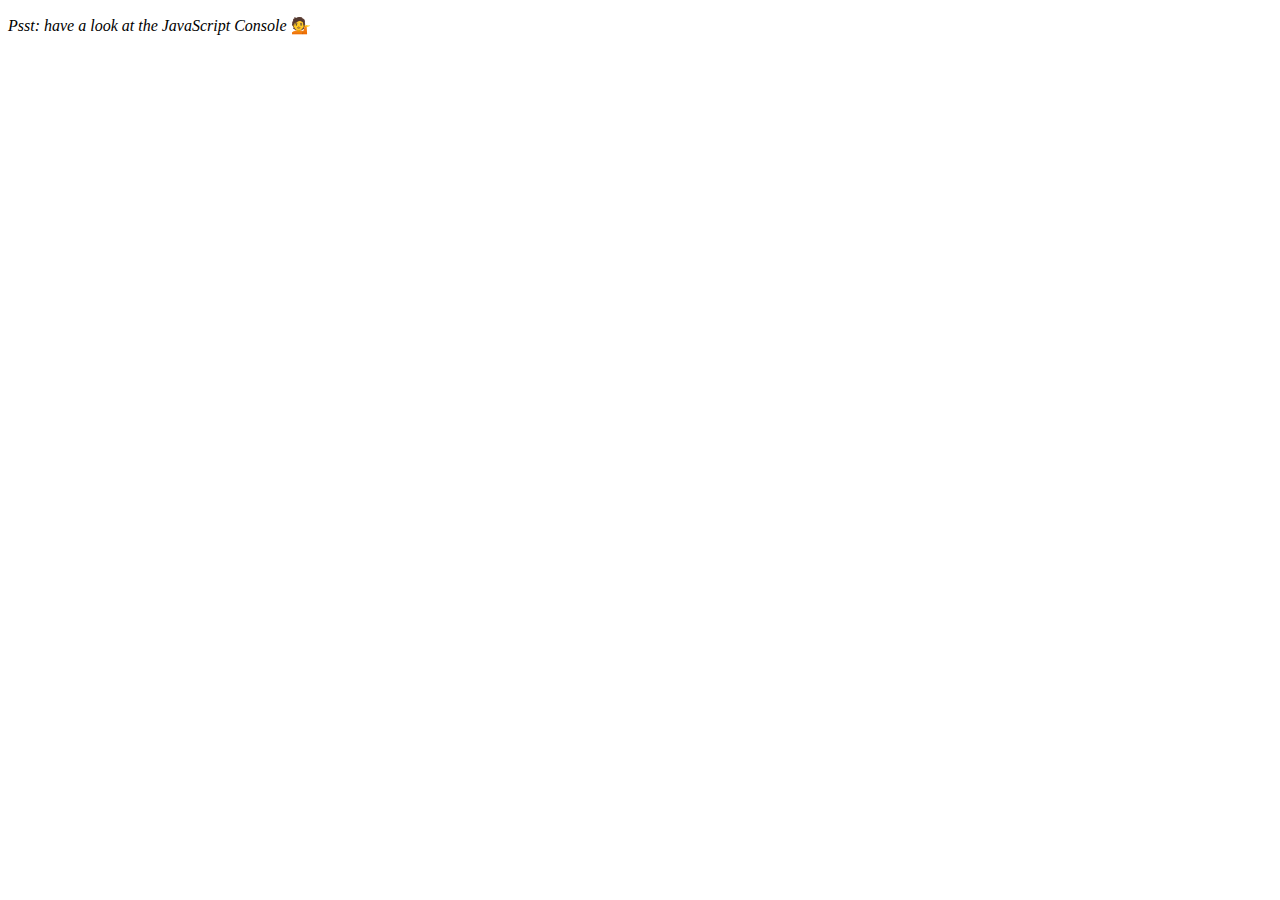
<file: Array Cardio Day 1/index.html>
<!DOCTYPE html>
<html lang="en">

<head>
  <meta charset="UTF-8">
  <title>Array Cardio 💪</title>
</head>

<body>
  <p><em>Psst: have a look at the JavaScript Console</em> 💁</p>
  <script>
    // Get your shorts on - this is an array workout!
    // ## Array Cardio Day 1

    // Some data we can work with

    const inventors = [
      { first: 'Albert', last: 'Einstein', year: 1879, passed: 1955 },
      { first: 'Isaac', last: 'Newton', year: 1643, passed: 1727 },
      { first: 'Galileo', last: 'Galilei', year: 1564, passed: 1642 },
      { first: 'Marie', last: 'Curie', year: 1867, passed: 1934 },
      { first: 'Johannes', last: 'Kepler', year: 1571, passed: 1630 },
      { first: 'Nicolaus', last: 'Copernicus', year: 1473, passed: 1543 },
      { first: 'Max', last: 'Planck', year: 1858, passed: 1947 },
      { first: 'Katherine', last: 'Blodgett', year: 1898, passed: 1979 },
      { first: 'Ada', last: 'Lovelace', year: 1815, passed: 1852 },
      { first: 'Sarah E.', last: 'Goode', year: 1855, passed: 1905 },
      { first: 'Lise', last: 'Meitner', year: 1878, passed: 1968 },
      { first: 'Hanna', last: 'Hammarström', year: 1829, passed: 1909 }
    ];

    const people = ['Beck, Glenn', 'Becker, Carl', 'Beckett, Samuel', 'Beddoes, Mick', 'Beecher, Henry', 'Beethoven, Ludwig', 'Begin, Menachem', 'Belloc, Hilaire', 'Bellow, Saul', 'Benchley, Robert', 'Benenson, Peter', 'Ben-Gurion, David', 'Benjamin, Walter', 'Benn, Tony', 'Bennington, Chester', 'Benson, Leana', 'Bent, Silas', 'Bentsen, Lloyd', 'Berger, Ric', 'Bergman, Ingmar', 'Berio, Luciano', 'Berle, Milton', 'Berlin, Irving', 'Berne, Eric', 'Bernhard, Sandra', 'Berra, Yogi', 'Berry, Halle', 'Berry, Wendell', 'Bethea, Erin', 'Bevan, Aneurin', 'Bevel, Ken', 'Biden, Joseph', 'Bierce, Ambrose', 'Biko, Steve', 'Billings, Josh', 'Biondo, Frank', 'Birrell, Augustine', 'Black, Elk', 'Blair, Robert', 'Blair, Tony', 'Blake, William'];

    // Array.prototype.filter()
    // 1. Filter the list of inventors for those who were born in the 1500's

    const fifteen = inventors.filter(inventor => inventor.year >= 1500 && inventor.year < 1600)
    console.log(fifteen);

    // Array.prototype.map()
    // 2. Give us an array of the inventors' first and last names

    const fullNames = inventors.map(inventor => `${inventor.first} ${inventor.last}`)
    console.log(fullNames);

    // Array.prototype.sort()
    // 3. Sort the inventors by birthdate, oldest to youngest

    // const birtdate = inventors.sort(function (oldest, youngest) {
    //   if (oldest.year > youngest.year) {
    //     return 1;
    //   } else {
    //     return -1;
    //   }
    // })
    // console.table(birtdate);

    const ordered = inventors.sort((older, younger) => older.year > younger.year ? 1 : -1);
    console.table(ordered);

    // Array.prototype.reduce()
    // 4. How many years did all the inventors live?

    const totalYears = inventors.reduce((total, inventor) => {
      return total + (inventor.passed - inventor.year);
    }, 0);
    console.table(totalYears);

    // 5. Sort the inventors by years lived

    const oldest = inventors.sort(function (a, b) {
      const lastPerson = a.passed - a.year;
      const nextPerson = b.passed - b.year;
      return lastPerson > nextPerson ? -1 : 1;
    });
    console.table(oldest);

    // 6. create a list of Boulevards in Paris that contain 'de' anywhere in the name
    // https://en.wikipedia.org/wiki/Category:Boulevards_in_Paris

    // const category = document.querySelector('.mw-category'); // can also be ('.mw-category a') to access the links.
    // const links = Array.from(category.querySelectorAll('a')); // another way to access all the links query like the above COMMENT, this is an example of how a DOM 'element' can be called as long as it exists inside the DOM. 'Array.from' converts the NodeList into an array.
    // const de = links
    //   .map(link => link.textContent)
    //   .filter(streetName => streetName.includes('de'));
    // // filters the original links('a') array and creates a subset array with links that includes 'de'.


    // 7. sort Exercise
    // Sort the people alphabetically by last name

    const alpha = people.sort(function (lastOne, nextOne) {
      const [aLast, aFirst] = lastOne.split(', ');
      const [bLast, bFirst] = nextOne.split(', ');
      return aLast > bLast ? 1 : -1;
    });
    console.log(alpha);

    // 8. Reduce Exercise
    // Sum up the instances of each of these
    const data = ['car', 'car', 'truck', 'truck', 'bike', 'walk', 'car', 'van', 'bike', 'walk', 'car', 'van', 'car', 'truck']; //array with multiple of the same elements

    const transportation = data.reduce(function (object, element) { //function with the array object & element as an argument
      if (!object[element]) { //if there is no object with an element then 
        object[element] = 0; //set a counter
      }
      object[element]++; //increment each element to sum them
      return object;
    }, {});

    console.log(transportation);

  </script>
</body>

</html>
</file>
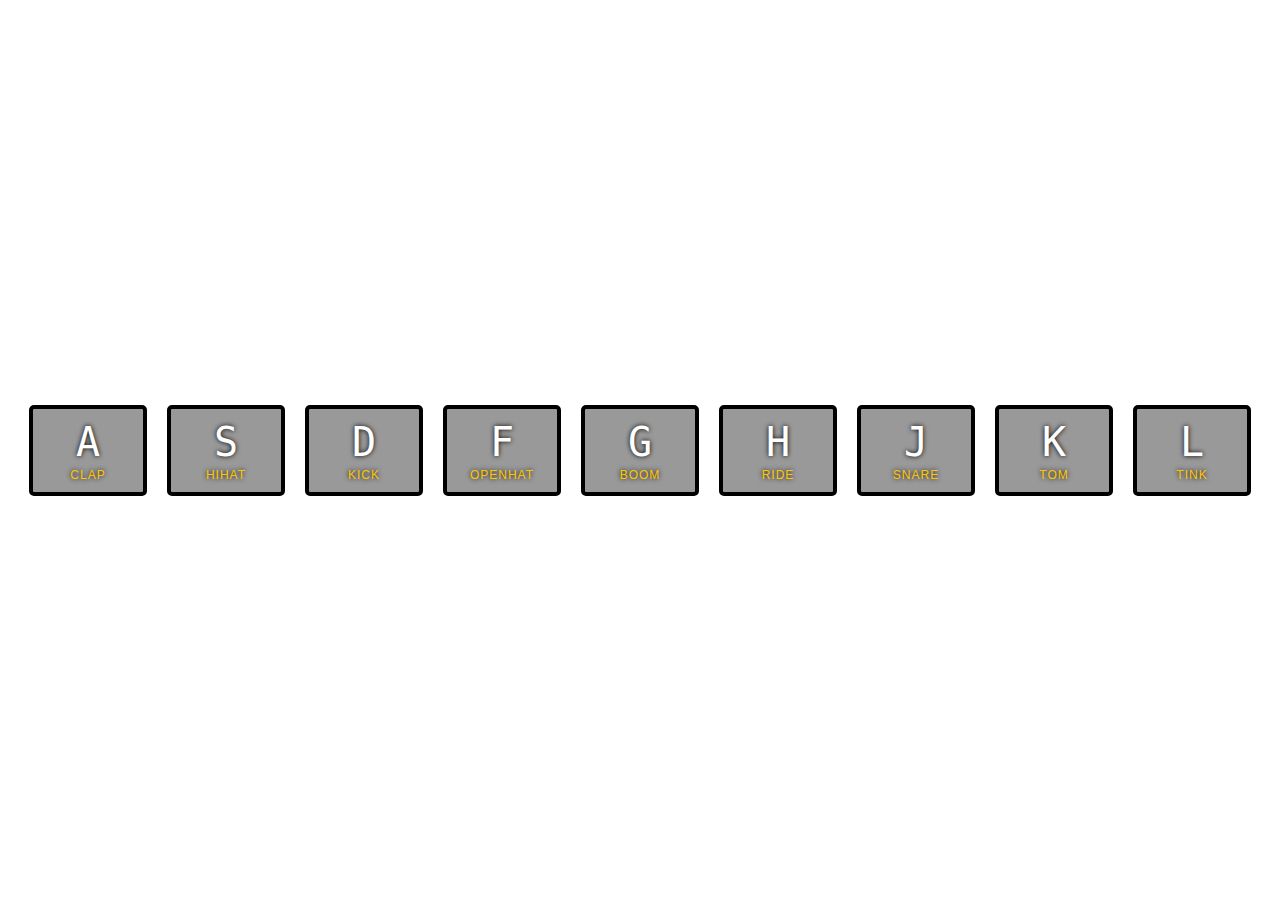
<file: JavaScript Drum Kit/index.html>
<!DOCTYPE html>
<html lang="en">
  <head>
    <meta charset="UTF-8" />
    <title>JS Drum Kit</title>
    <link rel="stylesheet" href="style.css" />
  </head>
  <body>
    <div class="keys">
      <div data-key="65" class="key">
        <kbd>A</kbd>
        <span class="sound">clap</span>
      </div>
      <div data-key="83" class="key">
        <kbd>S</kbd>
        <span class="sound">hihat</span>
      </div>
      <div data-key="68" class="key">
        <kbd>D</kbd>
        <span class="sound">kick</span>
      </div>
      <div data-key="70" class="key">
        <kbd>F</kbd>
        <span class="sound">openhat</span>
      </div>
      <div data-key="71" class="key">
        <kbd>G</kbd>
        <span class="sound">boom</span>
      </div>
      <div data-key="72" class="key">
        <kbd>H</kbd>
        <span class="sound">ride</span>
      </div>
      <div data-key="74" class="key">
        <kbd>J</kbd>
        <span class="sound">snare</span>
      </div>
      <div data-key="75" class="key">
        <kbd>K</kbd>
        <span class="sound">tom</span>
      </div>
      <div data-key="76" class="key">
        <kbd>L</kbd>
        <span class="sound">tink</span>
      </div>
    </div>

    <audio data-key="65" src="sounds/clap.wav"></audio>
    <audio data-key="83" src="sounds/hihat.wav"></audio>
    <audio data-key="68" src="sounds/kick.wav"></audio>
    <audio data-key="70" src="sounds/openhat.wav"></audio>
    <audio data-key="71" src="sounds/boom.wav"></audio>
    <audio data-key="72" src="sounds/ride.wav"></audio>
    <audio data-key="74" src="sounds/snare.wav"></audio>
    <audio data-key="75" src="sounds/tom.wav"></audio>
    <audio data-key="76" src="sounds/tink.wav"></audio>

    <script>
      function playSound(e) {
        const audio = document.querySelector(`audio[data-key="${e.keyCode}"]`);
        const key = document.querySelector(`.key[data-key="${e.keyCode}"]`);
        if (!audio) return;
        audio.currentTime = 0;
        audio.play();
        console.log(key);
        key.classList.add('playing');
      }

      function removeTransition(e) {
        if (e.propertyName !== 'transform') return;
        this.classList.remove('playing');
      }

      const keys = document.querySelectorAll('.key');
      keys.forEach(key =>
        key.addEventListener('transitionend', removeTransition)
      );
      window.addEventListener('keydown', playSound);
    </script>
  </body>
</html>
</file>
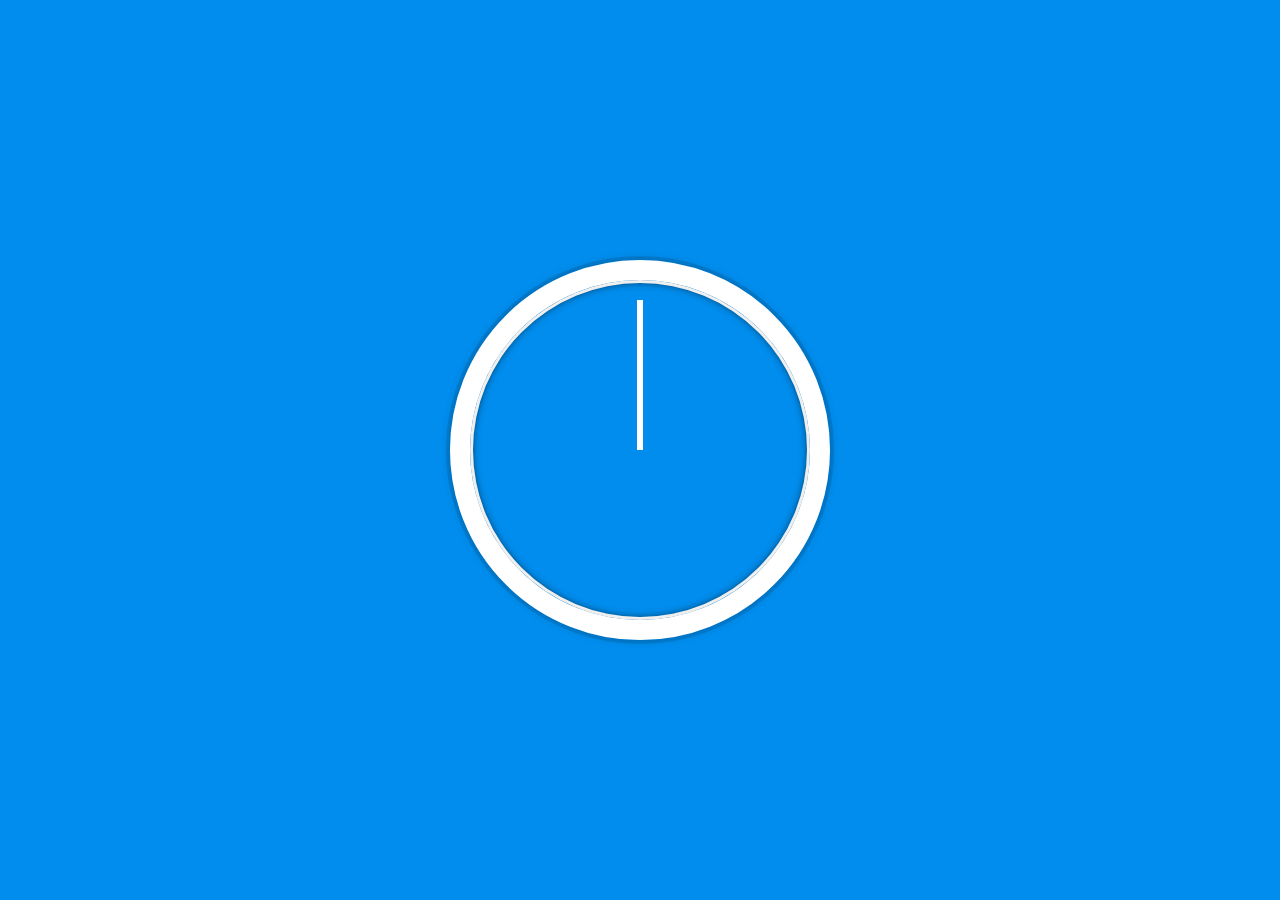
<file: JS & CSS Clock/index.html>
<!DOCTYPE html>
<html lang="en">
  <head>
    <meta charset="UTF-8" />
    <title>JS + CSS Clock</title>
  </head>

  <body>
    <div class="clock">
      <div class="clock-face">
        <div class="hand hour-hand"></div>
        <div class="hand min-hand"></div>
        <div class="hand second-hand"></div>
      </div>
    </div>

    <style>
      html {
        background: #018ded url(http://unsplash.it/1500/1000?image=881&blur=50);
        background-size: cover;
        font-family: 'helvetica neue';
        text-align: center;
        font-size: 10px;
      }

      body {
        margin: 0;
        font-size: 2rem;
        display: flex;
        flex: 1;
        min-height: 100vh;
        align-items: center;
      }

      .clock {
        width: 30rem;
        height: 30rem;
        border: 20px solid white;
        border-radius: 50%;
        margin: 50px auto;
        position: relative;
        padding: 2rem;
        box-shadow: 0 0 0 4px rgba(0, 0, 0, 0.1), inset 0 0 0 3px #efefef,
          inset 0 0 10px black, 0 0 10px rgba(0, 0, 0, 0.2);
      }

      .clock-face {
        position: relative;
        width: 100%;
        height: 100%;
        transform: translateY(-3px);
        /* account for the height of the clock hands */
      }

      .hand {
        width: 50%;
        height: 6px;
        background: white;
        position: absolute;
        top: 50%;
        transform-origin: 100%;
        transform: rotate(90deg);
        transition: 0.05s;
        transition-timing-function: cubic-bezier(0.24, 3.72, 0.58, 1);
      }
    </style>

    <script>
      const secondHand = document.querySelector('.second-hand');
      const minuteHand = document.querySelector('.min-hand');
      const hourHand = document.querySelector('.hour-hand');

      function setDate() {
        const now = new Date();
        const seconds = now.getSeconds();
        const secondsDegrees = (seconds / 60) * 360 + 90;
        secondHand.style.transform = `rotate(${secondsDegrees}deg)`;
        // console.log(seconds);

        const minutes = now.getMinutes();
        const minsDegrees = (minutes / 60) * 360 + 90;
        minuteHand.style.transform = `rotate(${minsDegrees}deg)`;

        const hours = now.getHours();
        const hoursDegrees = (hours / 12) * 360 + 90;
        hourHand.style.transform = `rotate(${hoursDegrees}deg)`;
      }

      setInterval(setDate, 1000);
    </script>
  </body>
</html>
</file>
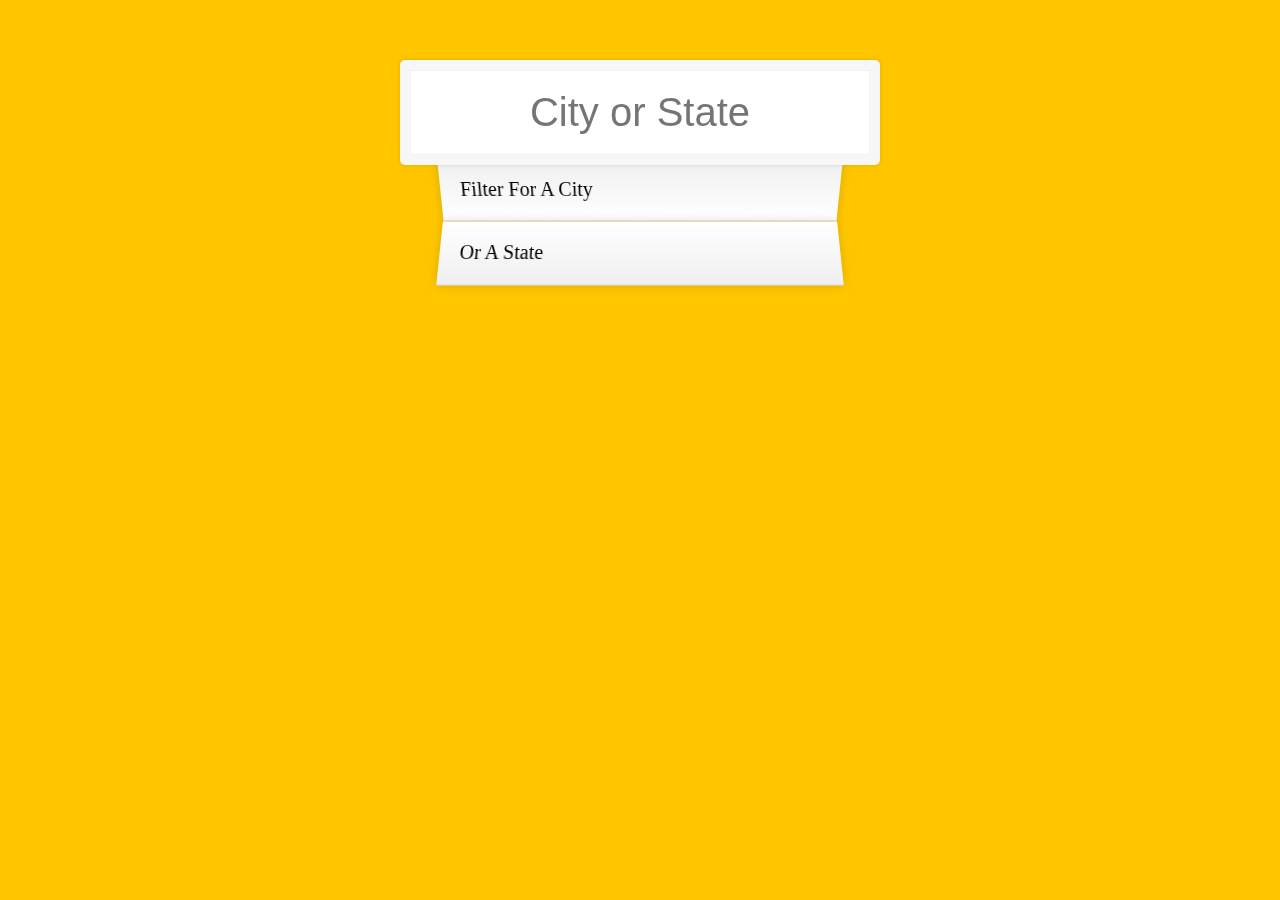
<file: Ajax Type Ahead/index-START.html>
<!DOCTYPE html>
<html lang="en">

<head>
  <meta charset="UTF-8">
  <title>Type Ahead 👀</title>
  <link rel="stylesheet" href="style.css">
</head>

<body>

  <form class="search-form">
    <input type="text" class="search" placeholder="City or State">
    <ul class="suggestions">
      <li>Filter for a city</li>
      <li>or a state</li>
    </ul>
  </form>
  <script>
    const endpoint = 'https://gist.githubusercontent.com/Miserlou/c5cd8364bf9b2420bb29/raw/2bf258763cdddd704f8ffd3ea9a3e81d25e2c6f6/cities.json';

    const cities = [];

    fetch(endpoint)
      .then(blob => blob.json())
      .then(data => cities.push(...data));

    function findMatches(wordToMatch, cities) {
      return cities.filter(place => {
        const regex = new RegExp(wordToMatch, 'gi');
        return place.city.match(regex) || place.state.match(regex)
      });
    }

    function numberWithCommas(x) {
      return x.toString().replace(/\B(?=(\d{3})+(?!\d))/g, ',');
    }

    function displayMatches() {
      const matchArray = findMatches(this.value, cities);
      const html = matchArray.map(place => {
        const regex = new RegExp(this.value, 'gi');
        const cityName = place.city.replace(regex, `<span class="hl">${this.value}</span>`);
        const stateName = place.state.replace(regex, `<span class="hl">${this.value}</span>`);
        return `
          <li>
            <span class="name">${cityName}, ${stateName}</span>
            <span class="population">${numberWithCommas(place.population)}</span>
          </li>
         `;
      }).join('');
      suggestions.innerHTML = html;
    }

    const searchInput = document.querySelector('.search');
    const suggestions = document.querySelector('.suggestions');

    searchInput.addEventListener('change', displayMatches);
    searchInput.addEventListener('keyup', displayMatches);

  </script>
</body>

</html>
</file>
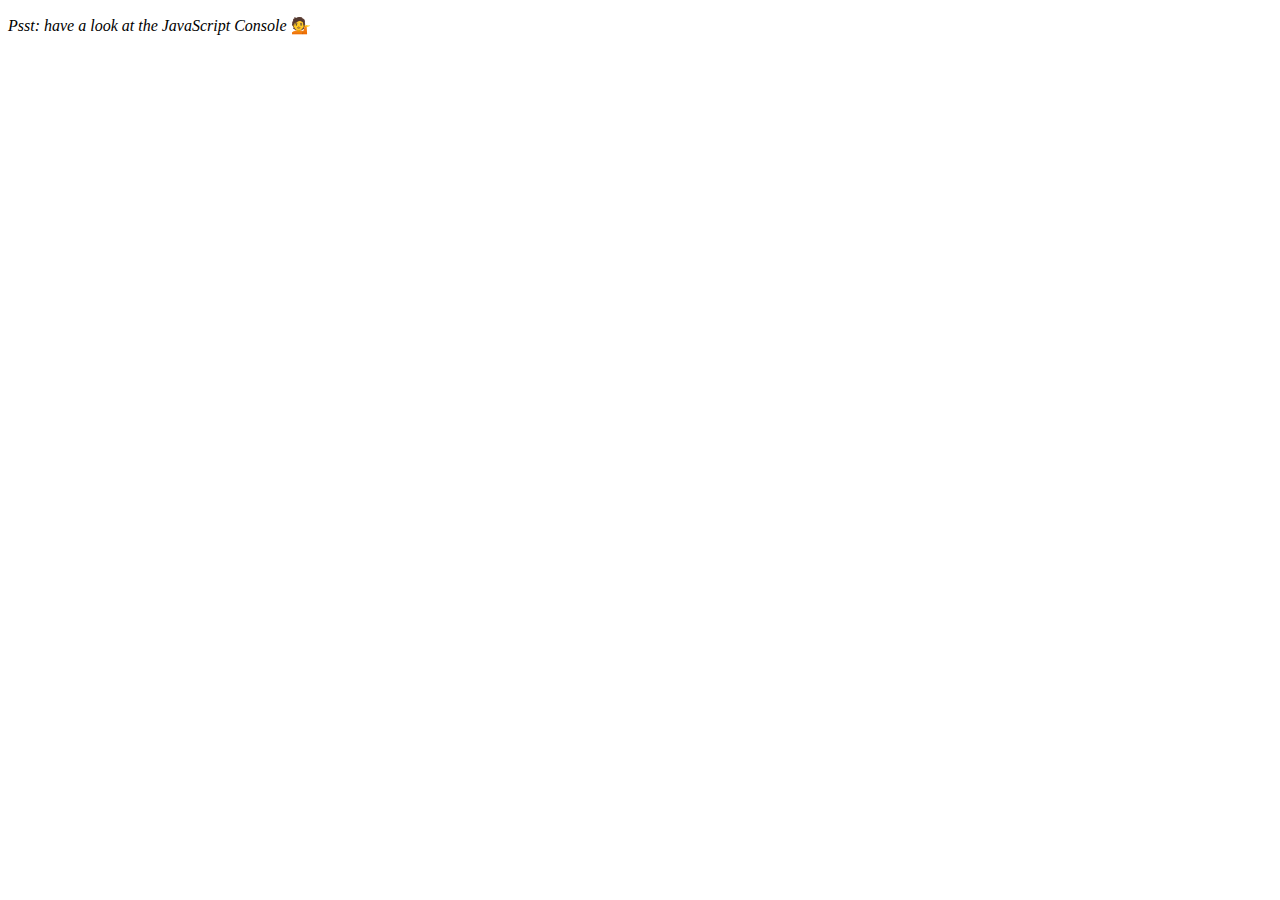
<file: Array Cardio Day 2/index-START.html>
<!DOCTYPE html>
<html lang="en">

<head>
  <meta charset="UTF-8">
  <title>Array Cardio 💪💪</title>
</head>

<body>
  <p><em>Psst: have a look at the JavaScript Console</em> 💁</p>
  <script>
    // ## Array Cardio Day 2

    const people = [
      { name: 'Wes', year: 1988 },
      { name: 'Kait', year: 1986 },
      { name: 'Irv', year: 1970 },
      { name: 'Lux', year: 2015 }
    ];

    const comments = [
      { text: 'Love this!', id: 523423 },
      { text: 'Super good', id: 823423 },
      { text: 'You are the best', id: 2039842 },
      { text: 'Ramen is my fav food ever', id: 123523 },
      { text: 'Nice Nice Nice!', id: 542328 }
    ];

    // Some and Every Checks
    // Array.prototype.some() // is at least one person 19 or older?
    // const isAdult = people.some(function (person) {
    //   const currentYear = (new Date()).getFullYear();
    //   if (currentYear - person.year >= 19) {
    //     return true;
    //   }
    // });
    // Normal Function ^^^

    // const isAdult = people.some(person => {
    //   const currentYear = (new Date()).getFullYear();
    //   return currentYear - person.year >= 19;
    // });
    // Arrow Function ^^^

    const isAdult = people.some(person => ((new Date()).getFullYear()) - person.year >= 19);
    // Normal Function without Curly Braces (implicit return) ^^^
    console.log(isAdult);


    // Array.prototype.every() // is everyone 19 or older?

    const allAdults = people.every(person => ((new Date()).getFullYear()) - person.year >= 19);
    console.log(allAdults);

    // Array.prototype.find()
    // Find is like filter, but instead returns just the one you are looking for
    // find the comment with the ID of 823423

    // const comment = comments.find(function (comment) {
    //   if (comment.id === 823423) {
    //     return true;
    //   }
    // });
    // console.log(comment)
    // Normal Function ^^^

    // const comment = comments.find(comment => {
    //   return comment.id === 823423;
    // });
    // console.log(comment)
    // Arrow Function ^^^

    const comment = comments.find(comment => comment.id === 823423);
    console.log(comment)
    // Normal Function without Curly Braces (implicit return) ^^^

    // const comment = comments.find(comment => comment.text.includes('Nice'));
    // console.log(comment)
    // small practice ^^^

    // Array.prototype.findIndex()
    // Find the comment with this ID
    // delete the comment with the ID of 823423
    const index = comments.findIndex(comment => comment.id === 823423);
    console.log(index);

    // comments.splice(index, 1);
    // delete element in array using the splice method ^^^

    const newComments = [
      ...comments.slice(0, index),
      ...comments.slice(index + 1),

    ];
      // new popular method creating a new array and 'Spread' method in 'Redux'

  </script>
</body>

</html>
</file>
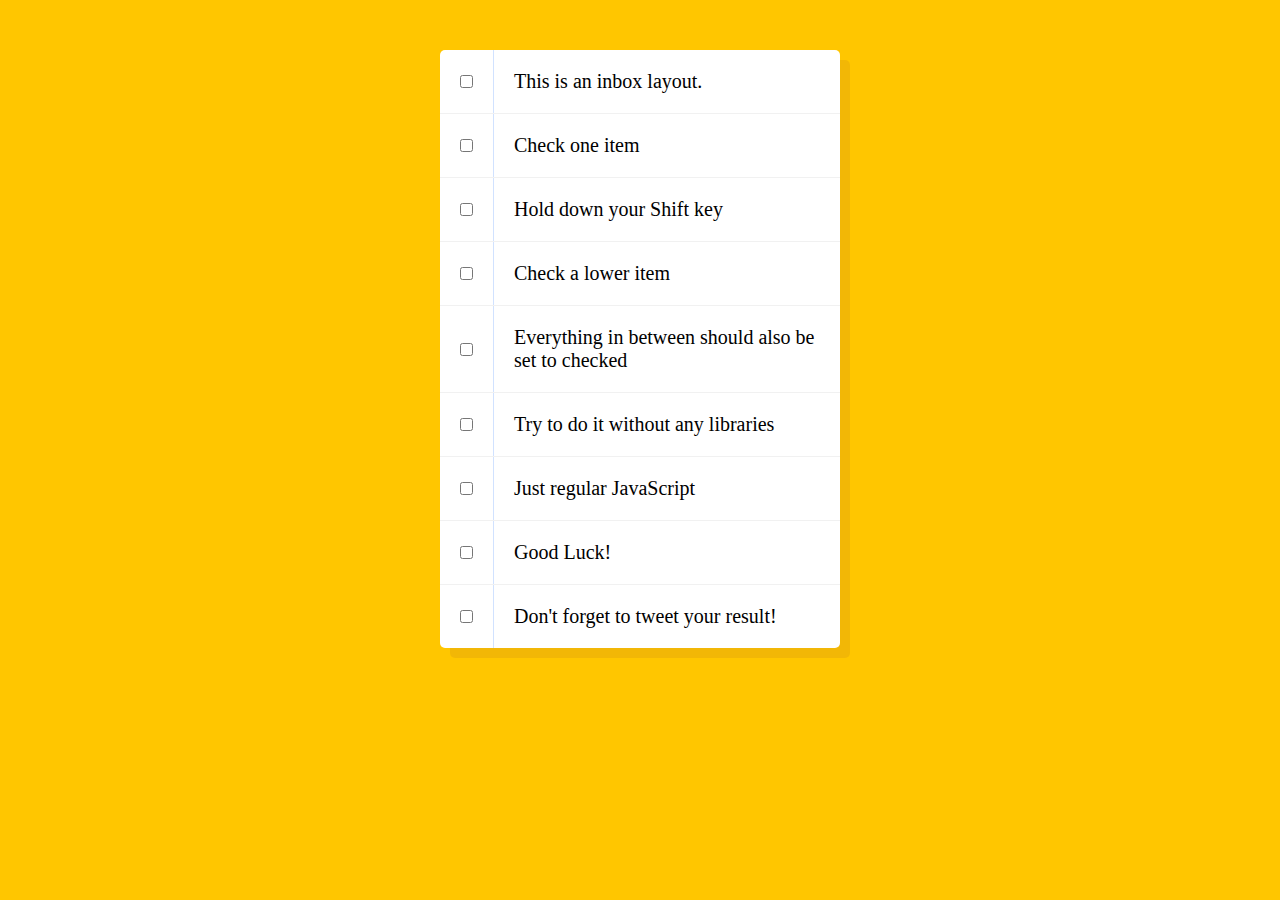
<file: Checkboxes/index-START.html>
<!DOCTYPE html>
<html lang="en">

<head>
  <meta charset="UTF-8">
  <title>Hold Shift to Check Multiple Checkboxes</title>
</head>

<body>
  <style>
    html {
      font-family: sans-serif;
      background: #ffc600;
    }

    .inbox {
      max-width: 400px;
      margin: 50px auto;
      background: white;
      border-radius: 5px;
      box-shadow: 10px 10px 0 rgba(126, 55, 55, 0.1);
    }

    .item {
      display: flex;
      align-items: center;
      border-bottom: 1px solid #F1F1F1;
    }

    .item:last-child {
      border-bottom: 0;
    }

    input:checked+p {
      background: #F9F9F9;
      text-decoration: line-through;
    }

    input[type="checkbox"] {
      margin: 20px;
    }

    p {
      margin: 0;
      padding: 20px;
      transition: background 0.2s;
      flex: 1;
      font-family: 'helvetica neue';
      font-size: 20px;
      font-weight: 200;
      border-left: 1px solid #D1E2FF;
    }
  </style>
  <!--
   The following is a common layout you would see in an email client.

   When a user clicks a checkbox, holds Shift, and then clicks another checkbox a few rows down, all the checkboxes inbetween those two checkboxes should be checked.

  -->
  <div class="inbox">
    <div class="item">
      <input type="checkbox">
      <p>This is an inbox layout.</p>
    </div>
    <div class="item">
      <input type="checkbox">
      <p>Check one item</p>
    </div>
    <div class="item">
      <input type="checkbox">
      <p>Hold down your Shift key</p>
    </div>
    <div class="item">
      <input type="checkbox">
      <p>Check a lower item</p>
    </div>
    <div class="item">
      <input type="checkbox">
      <p>Everything in between should also be set to checked</p>
    </div>
    <div class="item">
      <input type="checkbox">
      <p>Try to do it without any libraries</p>
    </div>
    <div class="item">
      <input type="checkbox">
      <p>Just regular JavaScript</p>
    </div>
    <div class="item">
      <input type="checkbox">
      <p>Good Luck!</p>
    </div>
    <div class="item">
      <input type="checkbox">
      <p>Don't forget to tweet your result!</p>
    </div>
  </div>

  <script>
    const checkboxes = document.querySelectorAll('.inbox input[type="checkbox"]');

    let lastChecked;

    function handleCheck(e) {
      let inBetween = false;
      if (e.shiftKey && this.checked) {
        // checks if the shift key is held down^^^
        // and check if they're checking it
        checkboxes.forEach(checkbox => {
          console.log(checkbox);
          if (checkbox === this || checkbox === lastChecked) {
            inBetween = !inBetween;
            console.log('Starting to check them inbetween!')
          }
          if (inBetween) {
            checkbox.checked = true;
          }
        });
      }
      lastChecked = this;
    };
    checkboxes.forEach(checkbox => checkbox.addEventListener('click', handleCheck));
  </script>
</body>

</html>
</file>
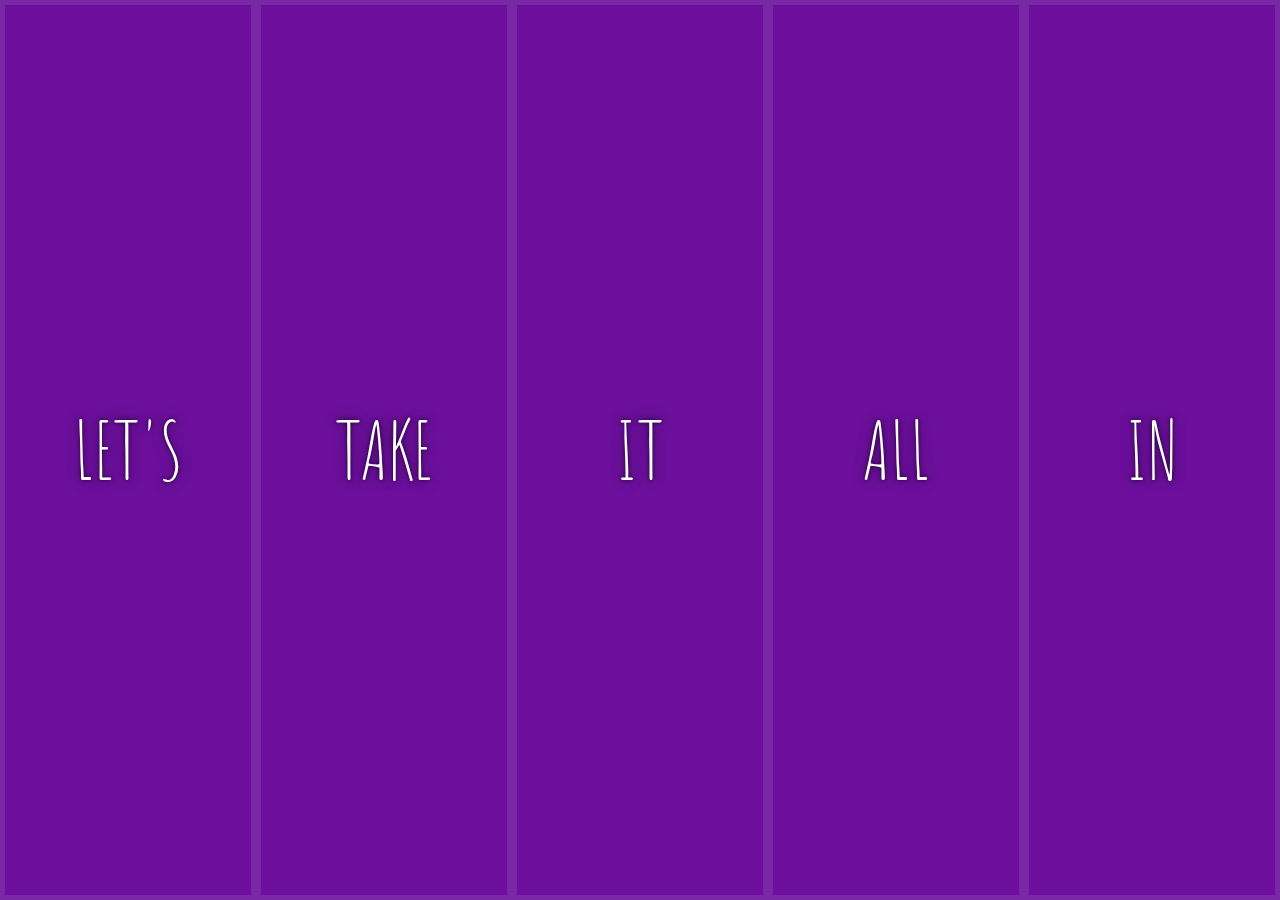
<file: Flex Panel Gallery/index-START.html>
<!DOCTYPE html>
<html lang="en">

<head>
  <meta charset="UTF-8">
  <title>Flex Panels 💪</title>
  <link href='https://fonts.googleapis.com/css?family=Amatic+SC' rel='stylesheet' type='text/css'>
</head>

<body>
  <style>
    html {
      box-sizing: border-box;
      background: #ffc600;
      font-family: 'helvetica neue';
      font-size: 20px;
      font-weight: 200;
    }

    body {
      margin: 0;
    }

    *,
    *:before,
    *:after {
      box-sizing: inherit;
    }

    .panels {
      min-height: 100vh;
      overflow: hidden;
      display: flex;
    }

    .panel {
      background: #6B0F9C;
      box-shadow: inset 0 0 0 5px rgba(255, 255, 255, 0.1);
      color: white;
      text-align: center;
      align-items: center;
      /* Safari transitionend event.propertyName === flex */
      /* Chrome + FF transitionend event.propertyName === flex-grow */
      transition:
        font-size 0.7s cubic-bezier(0.61, -0.19, 0.7, -0.11),
        flex 0.7s cubic-bezier(0.61, -0.19, 0.7, -0.11),
        background 0.2s;
      font-size: 20px;
      background-size: cover;
      background-position: center;
      flex: 1;
      justify-content: center;
      align-items: center;
      display: flex;
      flex-direction: column;
    }

    .panel1 {
      background-image: url(https://images.unsplash.com/photo-1523047840906-018758c5ffa1?ixlib=rb-1.2.1&ixid=eyJhcHBfaWQiOjEyMDd9&auto=format&fit=crop&w=2081&q=80);
    }

    .panel2 {
      background-image: url(https://images.unsplash.com/photo-1501213045308-cfe6e352d850?ixlib=rb-1.2.1&ixid=eyJhcHBfaWQiOjEyMDd9&auto=format&fit=crop&w=669&q=80);
    }

    .panel3 {
      background-image: url(https://images.unsplash.com/photo-1491555103944-7c647fd857e6?ixlib=rb-1.2.1&auto=format&fit=crop&w=1350&q=80);
    }

    .panel4 {
      background-image: url(https://images.unsplash.com/photo-1496979551903-46e46589a88b?ixlib=rb-1.2.1&ixid=eyJhcHBfaWQiOjEyMDd9&auto=format&fit=crop&w=634&q=80);
    }

    .panel5 {
      background-image: url(https://images.unsplash.com/photo-1534768654272-e97681c3a2c7?ixlib=rb-1.2.1&ixid=eyJhcHBfaWQiOjEyMDd9&auto=format&fit=crop&w=1350&q=80);
    }

    /* Flex Children */
    .panel>* {
      margin: 0;
      width: 100%;
      transition: transform 0.5s;
      /* border: 1px solid red; */
      flex: 1 0 auto;
      display: flex;
      justify-content: center;
      align-items: center;
    }

    .panel>*:first-child {
      transform: translateY(-100%);
    }

    .panel.open-active>*:first-child {
      transform: translateY(0);
    }

    .panel>*:last-child {
      transform: translateY(100%);
    }

    .panel.open-active>*:last-child {
      transform: translateY(0);
    }

    .panel p {
      text-transform: uppercase;
      font-family: 'Amatic SC', cursive;
      text-shadow: 0 0 4px rgba(0, 0, 0, 0.72), 0 0 14px rgba(0, 0, 0, 0.45);
      font-size: 2em;
    }

    .panel p:nth-child(2) {
      font-size: 4em;
    }

    .panel.open {
      flex: 5;
      font-size: 40px;
    }
  </style>


  <div class="panels">
    <div class="panel panel1">
      <p>Hey</p>
      <p>Let's</p>
      <p>Dance</p>
    </div>
    <div class="panel panel2">
      <p>Give</p>
      <p>Take</p>
      <p>Receive</p>
    </div>
    <div class="panel panel3">
      <p>Experience</p>
      <p>It</p>
      <p>Today</p>
    </div>
    <div class="panel panel4">
      <p>Give</p>
      <p>All</p>
      <p>You can</p>
    </div>
    <div class="panel panel5">
      <p>Life</p>
      <p>In</p>
      <p>Motion</p>
    </div>
  </div>

  <script>
    const panels = document.querySelectorAll('.panel');

    function toggleOpen() {
      this.classList.toggle('open');
    }

    function toggleActive(e) {
      console.log(e.propertyName)
      if (e.propertyName.includes('flex')) {
        this.classList.toggle('open-active');
      }
    }

    panels.forEach(panel => panel.addEventListener('click', toggleOpen));
    panels.forEach(panel => panel.addEventListener('transitionend', toggleActive));
  </script>



</body>

</html>
</file>
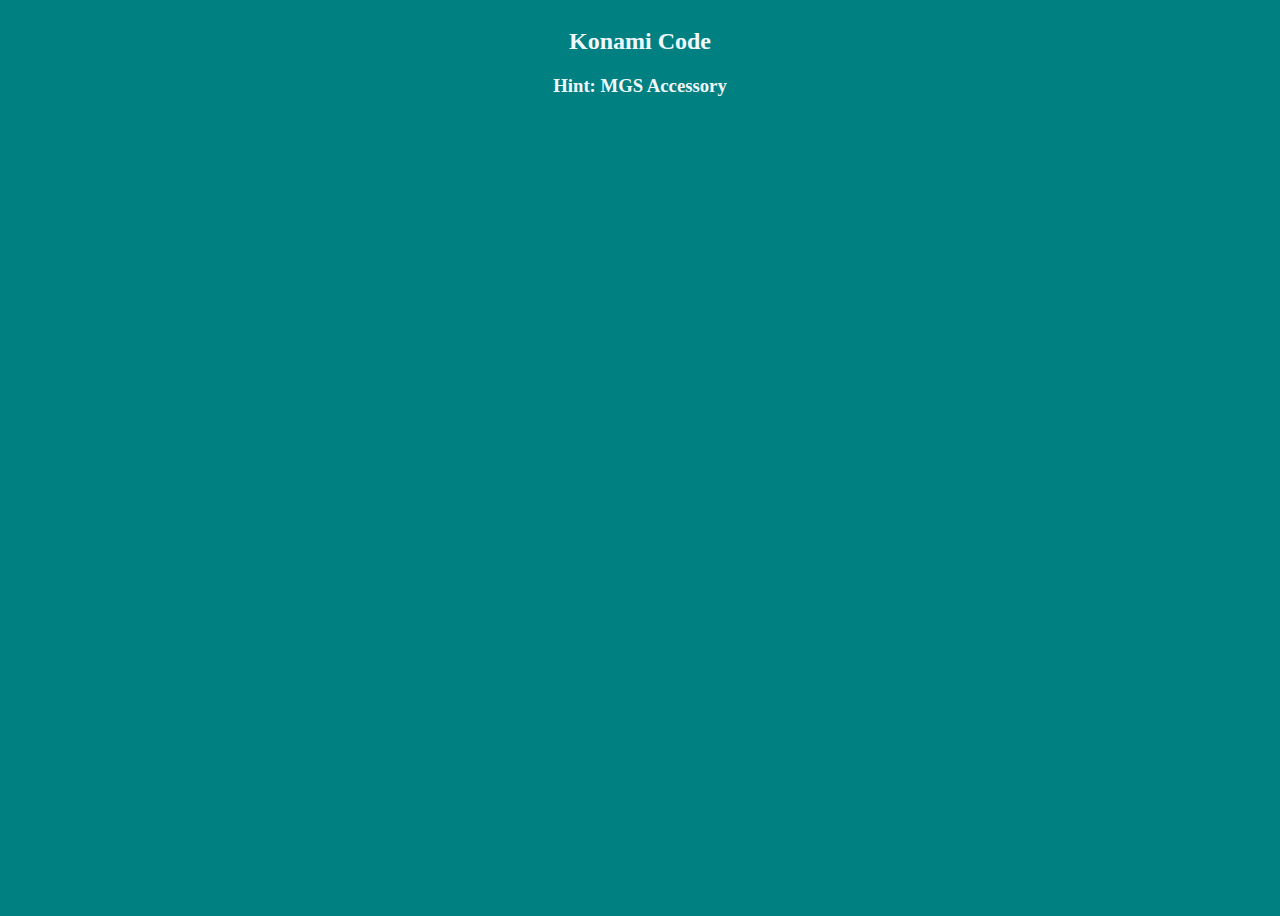
<file: Konami Code Sequence/index-START.html>
<!DOCTYPE html>
<html lang="en">

<head>
  <meta charset="UTF-8">
  <title>Key Detection</title>
  <script type="text/javascript" src="http://www.cornify.com/js/cornify.js"></script>
</head>

<body>
  <div class="container">
    <div class="inner-container">
      <h2>Konami Code</h2>
      <h3>Hint: MGS Accessory</h3>
    </div>
  </div>

  <style>
    .container {
      display: flex;
      justify-items: center;
      justify-content: center;
      height: 100vh;
    }

    .inner-container {
      width: 100%;
      height: 100px;
    }

    h2 {
      display: flex;
      justify-content: center;
    }

    h3 {
      display: flex;
      justify-content: center;
    }

    body {
      color: aliceblue;
      background-color: teal;
    }
  </style>
  <script>
    const pressed = [];
    const secretCode = 'bandanna';
    window.addEventListener('keyup', (e) => {
      console.log(e.key);
      pressed.push(e.key);
      pressed.splice(-secretCode.length - 1, pressed.length - secretCode.length);
      if (pressed.join('').includes(secretCode)) {
        console.log('What took you so long?')
        cornify_add();
      }
      console.log(pressed);
    });
  </script>
</body>

</html>
</file>
<file: JavaScript Drum Kit/style.css>
html {
  font-size: 10px;
  background: url(https://images.pexels.com/photos/1626481/pexels-photo-1626481.jpeg?auto=compress&cs=tinysrgb&dpr=3&h=750&w=1260)
    bottom center;
  background-size: cover;
  background-position-y: center;
}

body,
html {
  margin: 0;
  padding: 0;
  font-family: sans-serif;
}

.keys {
  display: flex;
  flex: 1;
  min-height: 100vh;
  align-items: center;
  justify-content: center;
}

.key {
  border: 0.4rem solid black;
  border-radius: 0.5rem;
  margin: 1rem;
  font-size: 1.5rem;
  padding: 1rem 0.5rem;
  transition: all 0.07s ease;
  width: 10rem;
  text-align: center;
  color: white;
  background: rgba(0, 0, 0, 0.4);
  text-shadow: 0 0 0.5rem black;
}

.playing {
  transform: scale(1.2);
  border-color: #ffc600;
  box-shadow: 0 0 1rem #ffc600;
}

kbd {
  display: block;
  font-size: 4rem;
}

.sound {
  font-size: 1.2rem;
  text-transform: uppercase;
  letter-spacing: 0.1rem;
  color: #ffc600;
}
</file>
<file: Ajax Type Ahead/style.css>
html {
  box-sizing: border-box;
  background: #ffc600;
  font-family: 'helvetica neue';
  font-size: 20px;
  font-weight: 200;
}

*, *:before, *:after {
  box-sizing: inherit;
}

input {
  width: 100%;
  padding: 20px;
}

.search-form {
  max-width: 400px;
  margin: 50px auto;
}

input.search {
  margin: 0;
  text-align: center;
  outline: 0;
  border: 10px solid #F7F7F7;
  width: 120%;
  left: -10%;
  position: relative;
  top: 10px;
  z-index: 2;
  border-radius: 5px;
  font-size: 40px;
  box-shadow: 0 0 5px rgba(0, 0, 0, 0.12), inset 0 0 2px rgba(0, 0, 0, 0.19);
}

.suggestions {
  margin: 0;
  padding: 0;
  position: relative;
  /*perspective: 20px;*/
}

.suggestions li {
  background: white;
  list-style: none;
  border-bottom: 1px solid #D8D8D8;
  box-shadow: 0 0 10px rgba(0, 0, 0, 0.14);
  margin: 0;
  padding: 20px;
  transition: background 0.2s;
  display: flex;
  justify-content: space-between;
  text-transform: capitalize;
}

.suggestions li:nth-child(even) {
  transform: perspective(100px) rotateX(3deg) translateY(2px) scale(1.001);
  background: linear-gradient(to bottom,  #ffffff 0%,#EFEFEF 100%);
}

.suggestions li:nth-child(odd) {
  transform: perspective(100px) rotateX(-3deg) translateY(3px);
  background: linear-gradient(to top,  #ffffff 0%,#EFEFEF 100%);
}

span.population {
  font-size: 15px;
}

.hl {
  background: #ffc600;
}
</file>
